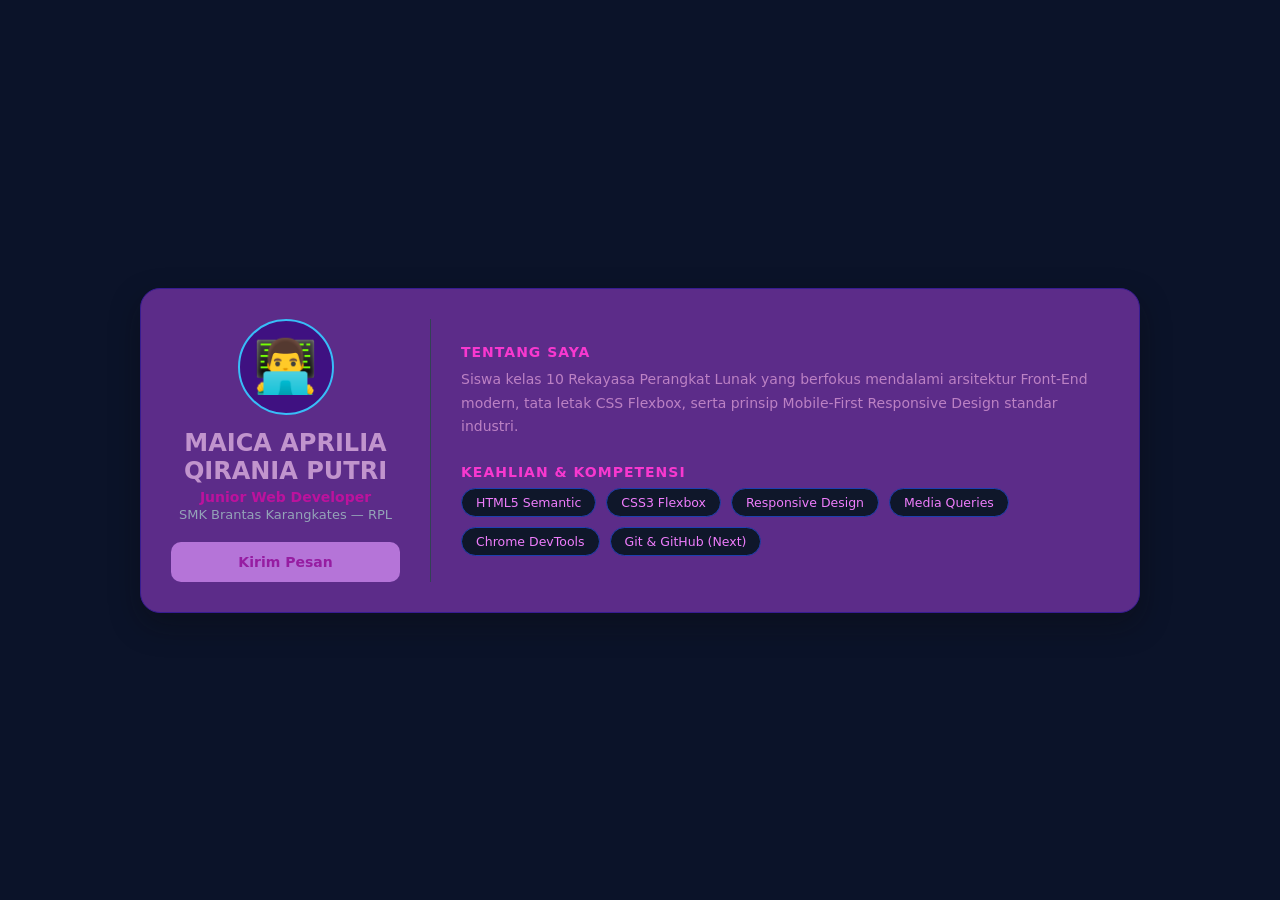
<file: index.html>
<!DOCTYPE html>
<html lang="id">
<head>
    <meta charset="UTF-8">
    <meta name="viewport" content="width=device-width, initial-scale=1.0">
    <link rel="stylesheet" href="mobile-first.css">
    <title>Profil Digital Responsive - Maica Aprilia Qirania Putri</title>
</head>
<body>
    <main class="page-wrapper">
        <article class="profile-card">
            <header class="card-aside">
                <div class="avatar-box">
                    <span class="avatar-icon"></span> 👨‍💻
                </div>
                <h1 class="student-name">MAICA APRILIA QIRANIA PUTRI</h1>
                <p class="student-role">Junior Web Developer</p>
                <p class="student-school">SMK Brantas Karangkates — RPL</p>
                <a href="mailto:siswa@smkn1boyolangu.sch.id" class="btn-contact">Kirim Pesan</a>
            </header>

            <section class="card-content">
                <div class="bio-section">
                    <h2 class="section-heading">Tentang Saya</h2>
                    <p class="bio-text">
                        Siswa kelas 10 Rekayasa Perangkat Lunak yang berfokus mendalami
                        arsitektur Front-End modern, tata letak CSS Flexbox, serta prinsip
                        Mobile-First Responsive Design standar industri.
                    </p>
                </div>

                <div class="skills-section">
                    <h2 class="section-heading">Keahlian &amp; Kompetensi</h2>
                    <div class="skill-matrix">
                        <div class="skill-badge">HTML5 Semantic</div>
                        <div class="skill-badge">CSS3 Flexbox</div>
                        <div class="skill-badge">Responsive Design</div>
                        <div class="skill-badge">Media Queries</div>
                        <div class="skill-badge">Chrome DevTools</div>
                        <div class="skill-badge">Git &amp; GitHub (Next)</div>
                    </div>
                </div>
            </section>
        </article>
    </main>
</body>
</html>
</file>
<file: mobile-first.css>
* {
    margin: 0;
    padding: 0;
    box-sizing: border-box;
}

body {
    font-family: 'Segoe UI', system-ui, -apple-system, sans-serif;
    background-color: #0b1329;
    color: #422db5;
    min-height: 100vh;
    display: flex;
    justify-content: center;
    align-items: center;
    padding: 20px;
}

.page-wrapper {
    width: 100%;
    max-width: 1000px;
}

.profile-card {
    width: 100%;
    background-color: #5c2c89;
    border: 1px solid #371c91;
    border-radius: 20px;
    padding: 30px;
    box-shadow: 0 12px 30px rgba(11, 11, 11, 0.35);

    display: flex;
    flex-direction: column;
    gap: 30px;
}

/* BAGIAN PROFIL */
.card-aside {
    display: flex;
    flex-direction: column;
    align-items: center;
    text-align: center;
    padding-bottom: 25px;
    border-bottom: 1px solid #334155;
}

.avatar-box {
    width: 96px;
    height: 96px;
    background: #3f1181;
    border: 2px solid #38bdf8;
    border-radius: 50%;

    display: flex;
    justify-content: center;
    align-items: center;

    font-size: 52px;
    margin-bottom: 14px;
}

.student-name {
    font-size: 24px;
    color: #c194cd;
    font-weight: 700;
}

.student-role {
    color: #bc129d;
    font-size: 14px;
    font-weight: 600;
    margin-top: 4px;
}

.student-school {
    color: #94a3b8;
    font-size: 13px;
    margin-top: 2px;
}

.btn-contact {
    margin-top: 20px;
    display: block;
    width: 100%;
    text-align: center;

    background-color: #b574d8;
    color: #961da1;
    text-decoration: none;

    padding: 12px 20px;
    border-radius: 10px;

    font-weight: 600;
    font-size: 14px;
}

/* BAGIAN KONTEN */
.card-content {
    width: 100%;
    min-width: 0;

    display: flex;
    flex-direction: column;
    gap: 25px;
}

.section-heading {
    font-size: 14px;
    color: #f838cf;
    text-transform: uppercase;
    letter-spacing: 1px;
    margin-bottom: 8px;
    font-weight: 700;
}

.bio-text {
    font-size: 14px;
    line-height: 1.7;
    color: #bc81c4;
}

/* KEAHLIAN */
.skill-matrix {
    display: flex;
    flex-wrap: wrap;
    gap: 10px;
}

.skill-badge {
    background-color: #0f172a;
    border: 1px solid #1e40af;
    color: #ef7dfc;

    padding: 6px 14px;
    border-radius: 20px;

    font-size: 12.5px;
    font-weight: 500;
}

/* TAMPILAN LAPTOP / DESKTOP */
@media screen and (min-width: 768px) {

    .profile-card {
        flex-direction: row;
        align-items: stretch;
        gap: 30px;
    }

    .card-aside {
        width: 260px;
        min-width: 260px;

        padding-bottom: 0;
        padding-right: 30px;

        border-bottom: none;
        border-right: 1px solid #334155;

        justify-content: center;
    }

    .card-content {
        flex: 1;
        width: auto;
        min-width: 0;
        justify-content: center;
    }
}

/* LAYAR KECIL */
@media screen and (max-width: 767px) {

    .profile-card {
        padding: 24px;
    }

    .student-name {
        font-size: 22px;
    }
}
</file>
